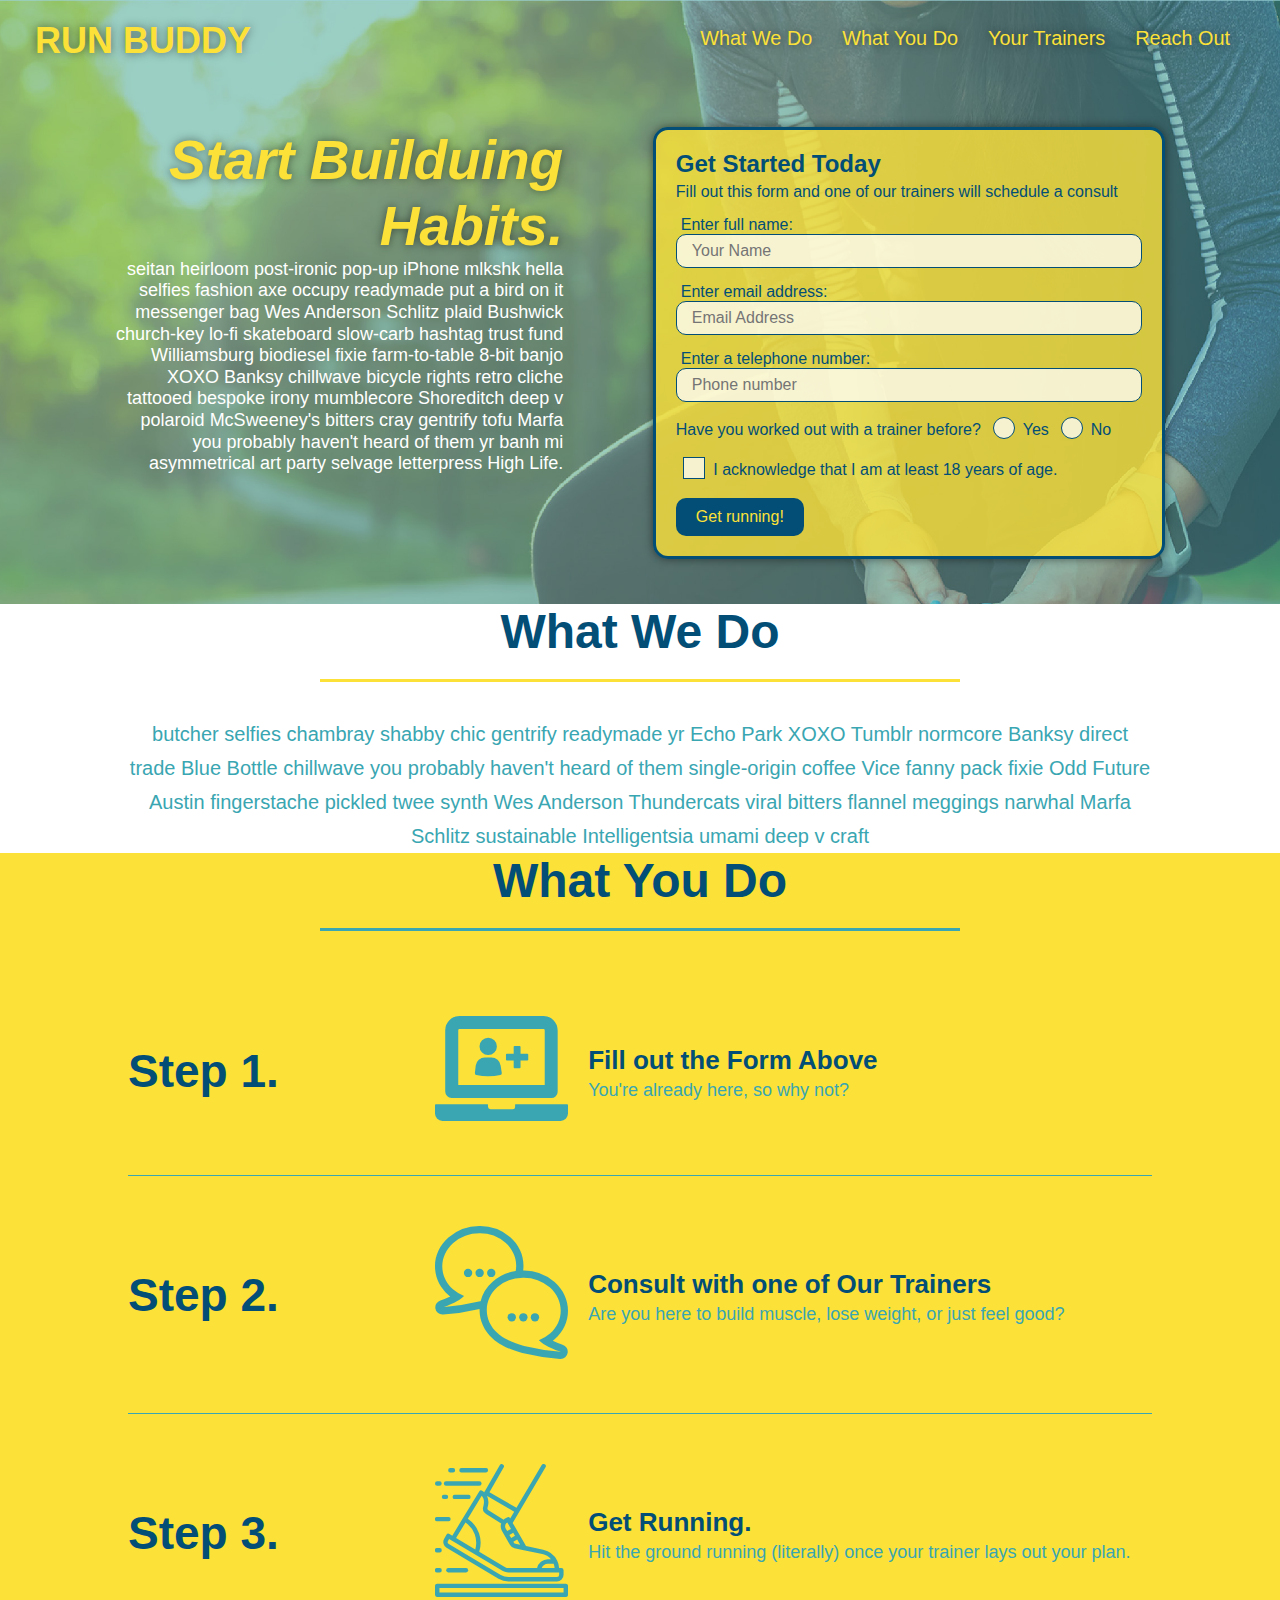
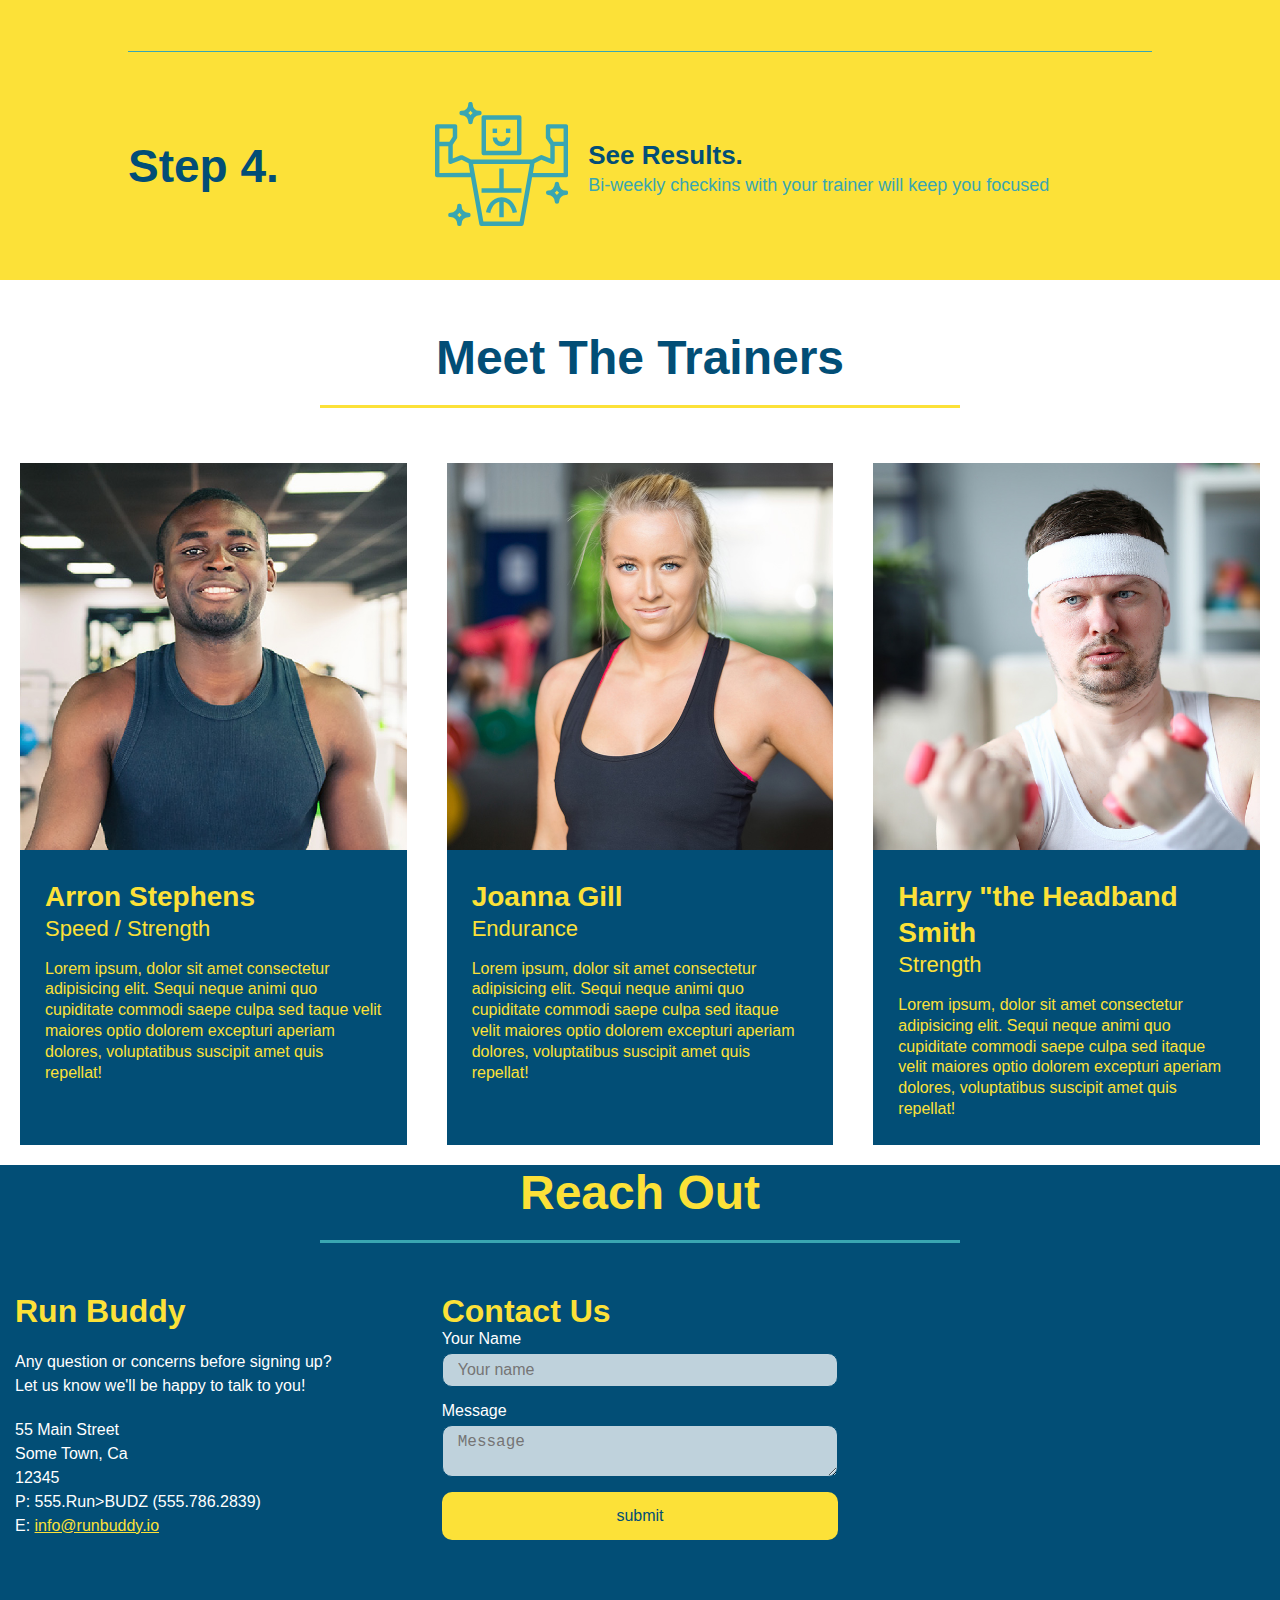
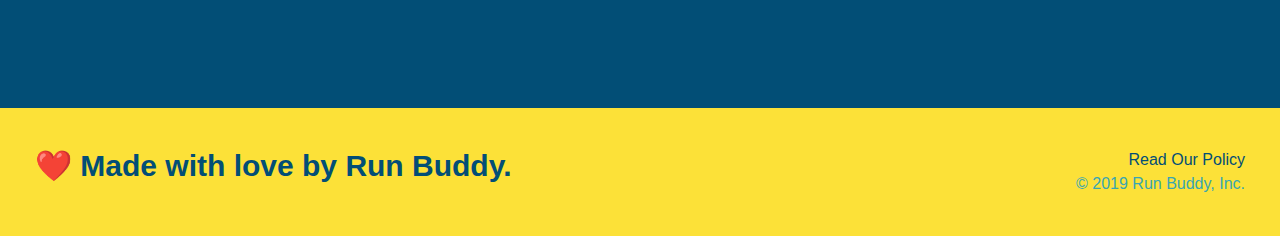
<file: index.html>
<!DOCTYPE html>
<html lang="en">

    <head>
        <meta charset="UTF-8" />
        <title>Run Buddy</title>
        <link rel="stylesheet" href="./assets/css/style.css"/>
        <meta name="viewport" content="width=device-width, initial-scale=1.0"/>
    </head>

    <body>
        <!--navigation-->
        <header>
            <h1>
                <a href="/">RUN BUDDY</a>
            </h1>
        
            <nav>
                <!--unordered list element-->
                <ul>
                    <!--List item element-->
                    <li>
                        <!--Anchor element-->
                        <a href="#what-we-do">What We Do</a>
                    </li>
                    <li>
                        <a href="#What-you-do">What You Do</a>
                    </li>
                    <li>
                        <a href="#your-trainers">Your Trainers</a>
                    </li>
                    <li>
                        <a href="#reach-out">Reach Out</a>
                    </li>

                </ul>
            </nav>
        </header>

        <!--hero/jumbotron-->
        <section class="hero">
            <div class="hero-cta">
                <h2>Start Builduing Habits.</h2>
                <p>seitan heirloom post-ironic pop-up iPhone mlkshk hella selfies fashion axe occupy readymade put a bird on it messenger bag Wes Anderson Schlitz plaid Bushwick church-key lo-fi skateboard slow-carb hashtag trust fund Williamsburg biodiesel fixie farm-to-table 8-bit banjo XOXO Banksy chillwave bicycle rights retro cliche tattooed bespoke irony mumblecore Shoreditch deep v polaroid McSweeney's bitters cray gentrify tofu Marfa you probably haven't heard of them yr banh mi asymmetrical art party selvage letterpress High Life.</p>
            </div>
            <div class="hero-form">

                <h3>Get Started Today</h3>
                <p>Fill out this form and one of our trainers will schedule a consult</p>
                <!--Add form element-->
                <form>
                    <label for="name">Enter full name:</label>
                    <input class="form-input"  type="text" placeholder="Your Name" name="name" id="name"/>
                    <label for="email">Enter email address:</label>
                    <input class="form-input"  type="email" placeholder="Email Address" name="email" id="email"/>
                    <label for="phone">Enter a telephone number:</label>
                    <input class="form-input" type="tel" placeholder="Phone number" name="phone" id="phone"/>

                    <p>
                        Have you worked out with a trainer before?
                        <span class="radio-wrapper">
                            <input type="radio" name="trainer-confirm" id="trainer-yes" />
                            <label for="trainer-yes">Yes</label>
                          </span>
                          <span class="radio-wrapper">
                            <input type="radio" name="trainer-confirm" id="trainer-no" />
                            <label for="trainer-no">No</label>
                          </span>
                    </p>
                    <p>
                        <span class="checkbox-wrapper">
                            <input type="checkbox" name="age-confirm" id="checkbox" />
                            <label for="checkbox">I acknowledge that I am at least 18 years of age.</label>
                          </span>
                    </p>
                    <button type="submit">Get running!</button>
                    

                    </button>
                </form>
            </div>

        </section>

        <!--"what we do" section-->
        <section id="what-we-do" class="intro">
            <div class="flex-row">
             <h2 class="section-title primary-border">
                 What We Do
             </h2>

            </div>
            <div class="flex-row">
    
            <p>
                butcher selfies chambray shabby chic gentrify readymade yr Echo Park XOXO Tumblr normcore Banksy direct trade Blue Bottle chillwave you probably haven't heard of them single-origin coffee Vice fanny pack fixie Odd Future Austin fingerstache pickled twee synth Wes Anderson Thundercats viral bitters flannel meggings narwhal Marfa Schlitz sustainable Intelligentsia umami deep v craft

            </p>
            </div>

        </section>

        <!--"what you do" Section-->
        <section id="what-you-do" class="steps">
            <div class="flex-row">
              <h2 class="section-title secondary-border">What You Do</h2>
            </div>

        

            <div class="step">
                <h3>Step 1.</h3>
                    <div class="step-info">
                        <div class="step-img">
                            <img    src="./assets/images/step-1.svg" alt="" />
                        </div>
                        <div class="step-text">
                            <h4>Fill out the Form Above</h4>
                            <p>You're already here, so why not?</p>
                        </div>
                    </div>
            </div>

            <div class="step">
                <h3>Step 2.</h3>
                    <div class="step-info">
                        <div class="step-img">
                            <img    src="./assets/images/step-2.svg" alt="" />
                        </div>
                        <div class="step-text">
                            <h4>Consult with one of Our Trainers</h4>
                            <p>Are you here to build muscle, lose weight, or just feel good?</p>
                        </div>
                    </div>
            </div>

            <div class="step">
                <h3>Step 3.</h3>
                    <div class="step-info">
                        <div class="step-img">
                            <img    src="./assets/images/step-3.svg" alt="" />
                        </div>
                        <div class="step-text">
                            <h4>Get Running.</h4>
                            <p>Hit the ground running (literally) once your trainer lays out your plan.</p>
                        </div>
                    </div>
            </div>

            <div class="step">
                <h3>Step 4.</h3>
                    <div class="step-info">
                        <div class="step-img">
                            <img    src="./assets/images/step-4.svg" alt="" />
                        </div>
                        <div class="step-text">
                            <h4>See Results.</h4>
                            <p>Bi-weekly checkins with your trainer will keep you focused</p>
                        </div>
                    </div>
            </div>

        </section>

        <!--"meet the trainers" section-->
        <section id="your-trainers">
            
            <div class="flex-row">
              <h2 class="section-title primary-border">Meet The Trainers</h2>
            </div>
        <div  class="trainers">

            <article class="trainer">
                <img src="./assets/images/trainer-1.jpg" alt="Arron Stephen in his workout clothes, ready to pump iron"/>
                <div class="trainer-bio">
                    <h3 class="trainer-name">Arron Stephens</h3>
                    <h4 class="trainer-role">Speed / Strength</h4>
                    <p>
                        Lorem ipsum, dolor sit amet consectetur adipisicing elit. Sequi neque animi quo cupiditate commodi saepe culpa sed
                        taque velit maiores optio dolorem excepturi aperiam dolores, voluptatibus suscipit amet quis repellat!
                    </p>
                </div>
            </article>
            
            <article class="trainer">
                <img src="./assets/images/trainer-2.jpg" alt="Harry Smith wearing a headband and lifting comically small pink weights"/>
                <div  class="trainer-bio">
                    <h3 class="trainer-name">Joanna Gill</h3>
                    <h4 class="trainer-role">Endurance</h4>
                    <p>
                        Lorem ipsum, dolor sit amet consectetur adipisicing elit. Sequi neque animi quo cupiditate commodi saepe culpa sed
                        itaque velit maiores optio dolorem excepturi aperiam dolores, voluptatibus suscipit amet quis repellat!
                    </p>
                </div>

            </article>

            <article class="trainer">

                <img src="./assets/images/trainer-3.jpg" alt="Joanna Gill cooling off after a workout"/>
                <div class="trainer-bio">
                    <h3 class="trainer-name">Harry "the Headband Smith</h3>
                    <h4 class="trainer-role">Strength</h4>
                    <p>
                        Lorem ipsum, dolor sit amet consectetur adipisicing elit. Sequi neque animi quo cupiditate commodi saepe culpa sed
                        itaque velit maiores optio dolorem excepturi aperiam dolores, voluptatibus suscipit amet quis repellat!
                    </p>
                </div>
            </article>
        </div>
        </section>

        <!--"reach out" section-->
        <section id="reach-out" class="contact">
            <div class="flex-row">
              <h2 class="section-title secondary-border">Reach Out</h2>
            </div>


            <div class="contact-info">
                <div>
                    <h3>Run Buddy</h3>
                <p>
                    Any question or concerns before signing up?
                    <br />
                    Let us know we'll be happy to talk to you!
                </p>

                <address>
                    55 Main Street <br/>
                    Some Town, Ca <br/>
                    12345<br/>
                    P: 555.Run>BUDZ (555.786.2839)<br/>
                    E: <a href="mailto:info@runbuddy.io">info@runbuddy.io</a>
                </address>


                </div>

                <div class="contact-form">
                    <h3>Contact Us</h3>
                    <form>
                        <label for="contact-name">Your Name</label>
                        <input class="contact-input" type="text" id="contact-name" placeholder="Your name"/>

                        <label for="contact-message">Message</label>
                        <textarea class="contact-input" id="contact-message" placeholder="Message"></textarea>

                        <button type="submit">submit</button>
                    </form>
                </div>
        
              <iframe src="https://www.google.com/maps/embed?pb=!1m18!1m12!1m3!1d3352.6633861809714!2d-97.05525368444334!3d32.82768288095682!2m3!1f0!2f0!3f0!3m2!1i1024!2i768!4f13.1!3m3!1m2!1s0x864e80fc52499741%3A0xb18e9b1d53309556!2sHartsfield%20Pl%2C%20Fort%20Worth%2C%20TX%2076155!5e0!3m2!1sen!2sus!4v1634506955595!5m2!1sen!2sus" width="400" height="400" style="border:0;" allowfullscreen="" loading="lazy"></iframe>
            </div>
        </section>

        <!--footer-->
        <footer>
            <h2>❤️ Made with love by Run Buddy.</h2>
            <div>
                <a rhef="#">Read Our Policy</a><br />
            &copy; 2019 Run Buddy, Inc.
            </div>
            
        </footer>
        
    </body>
</html>
</file>
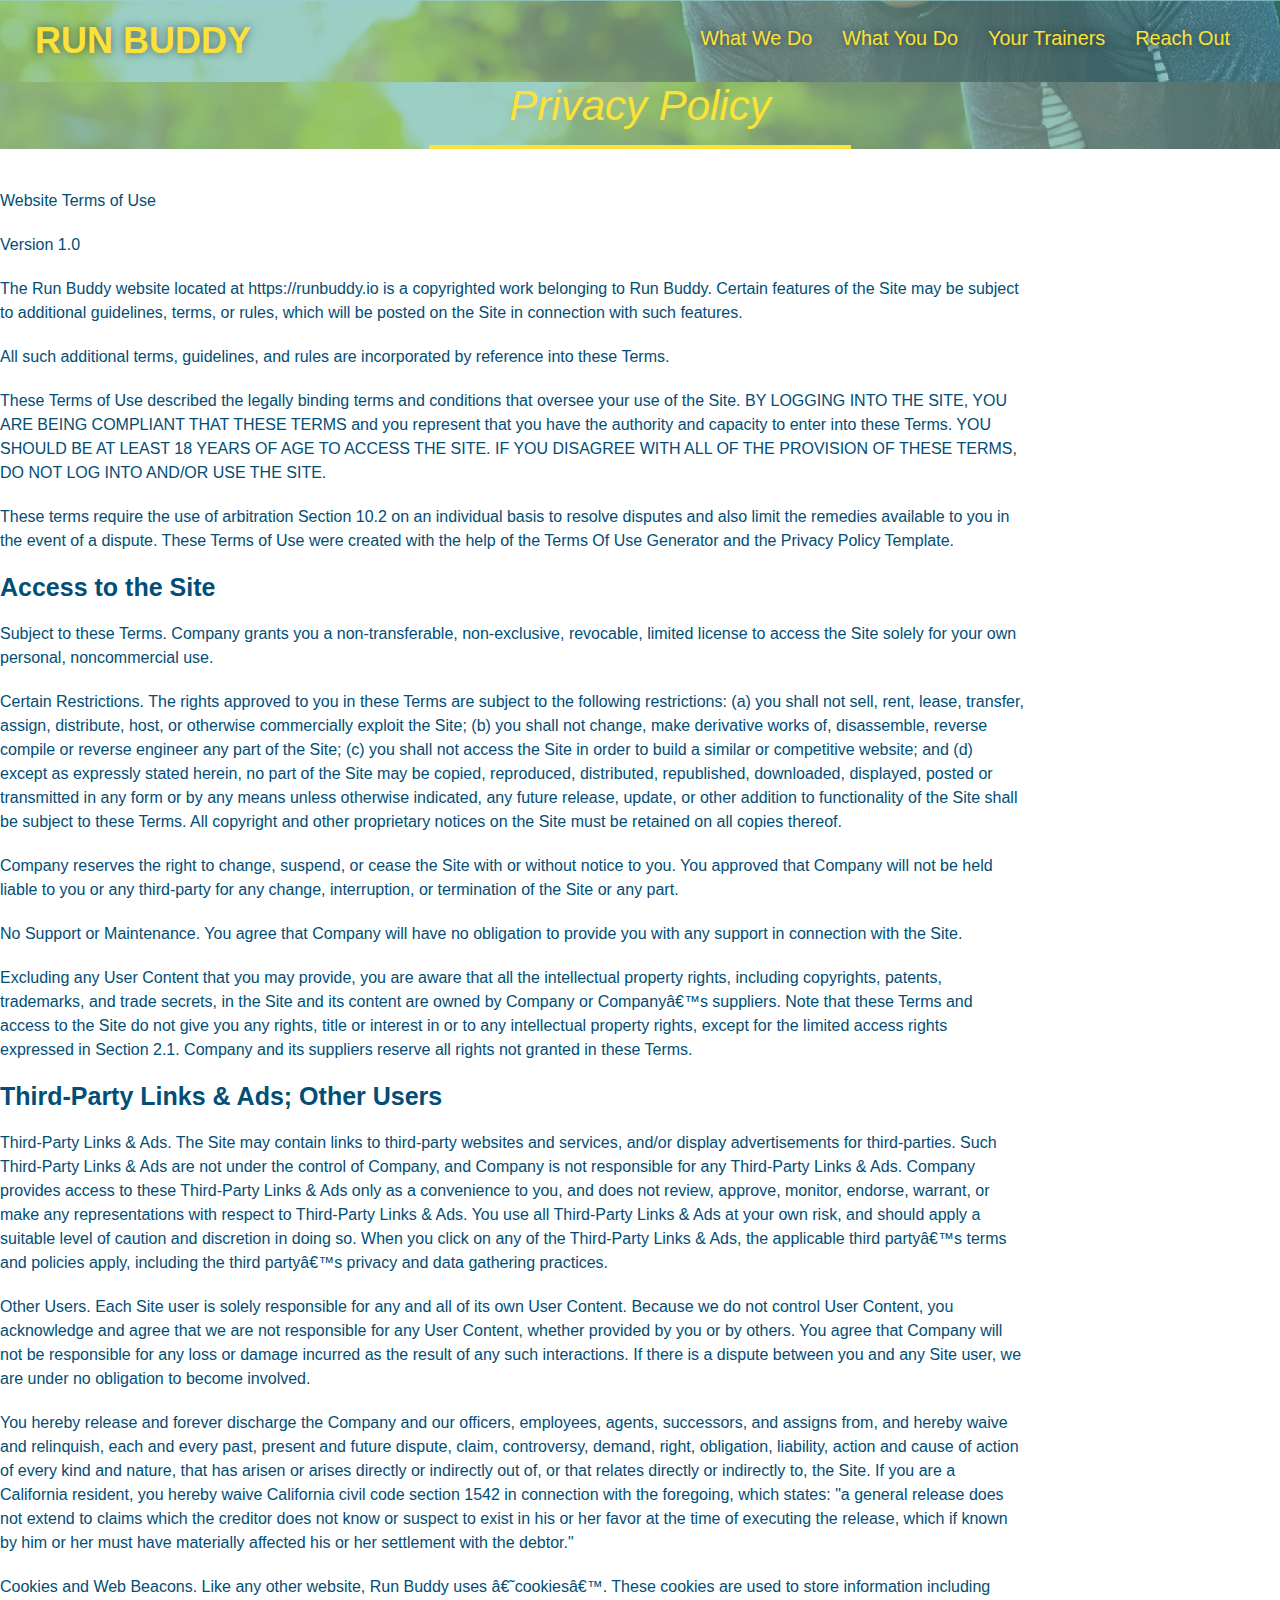
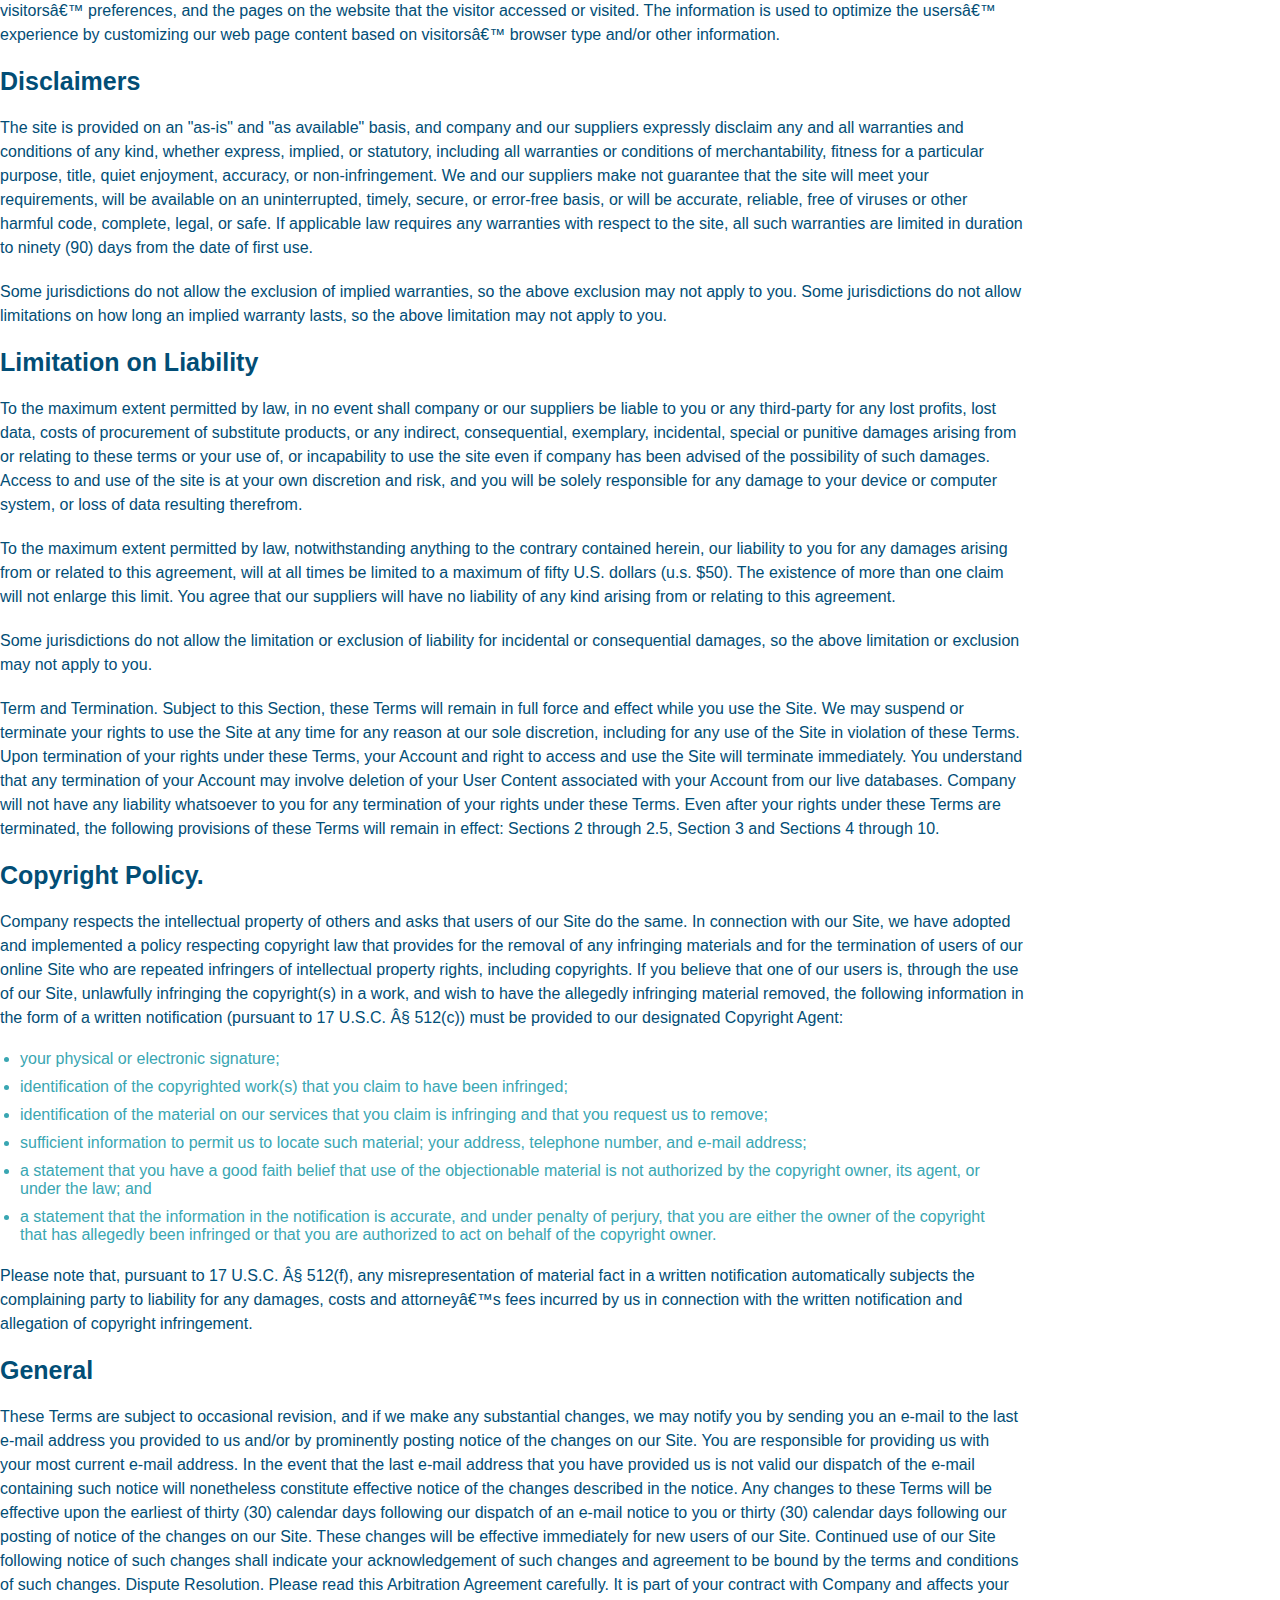
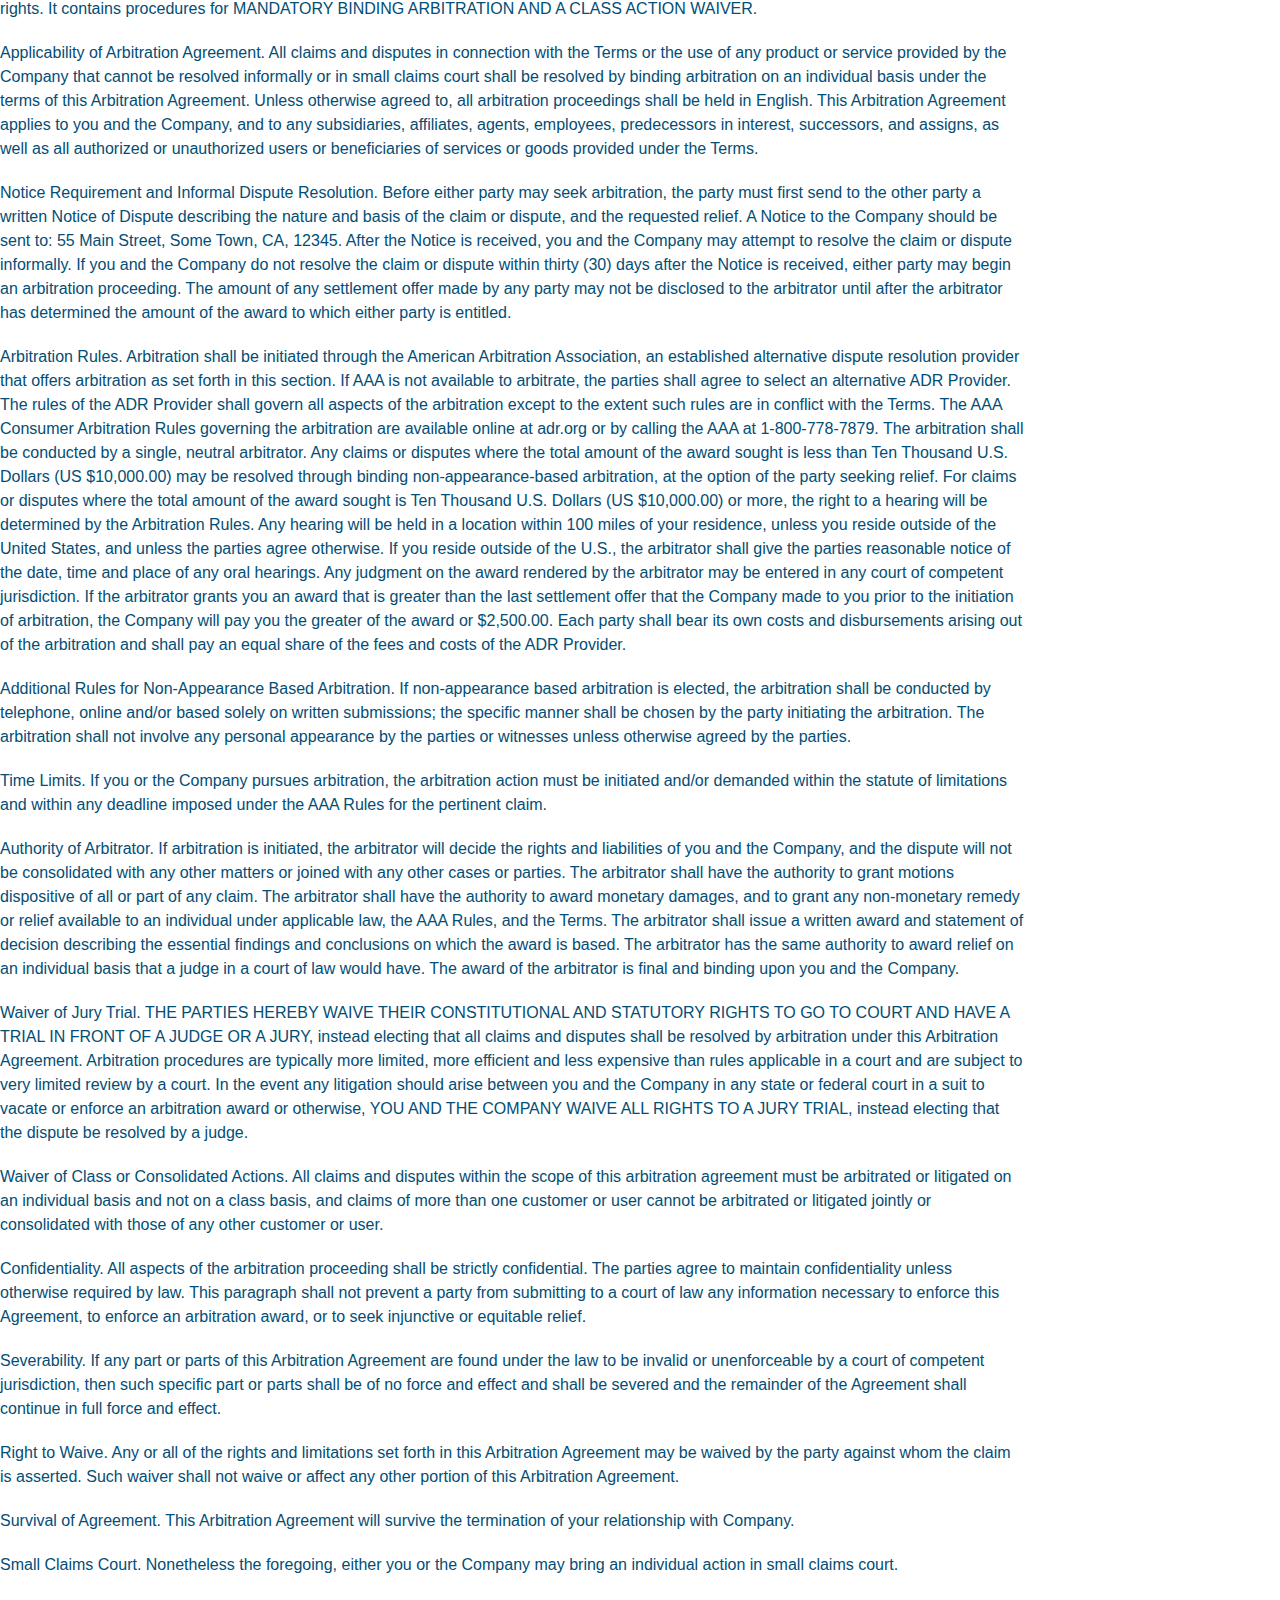
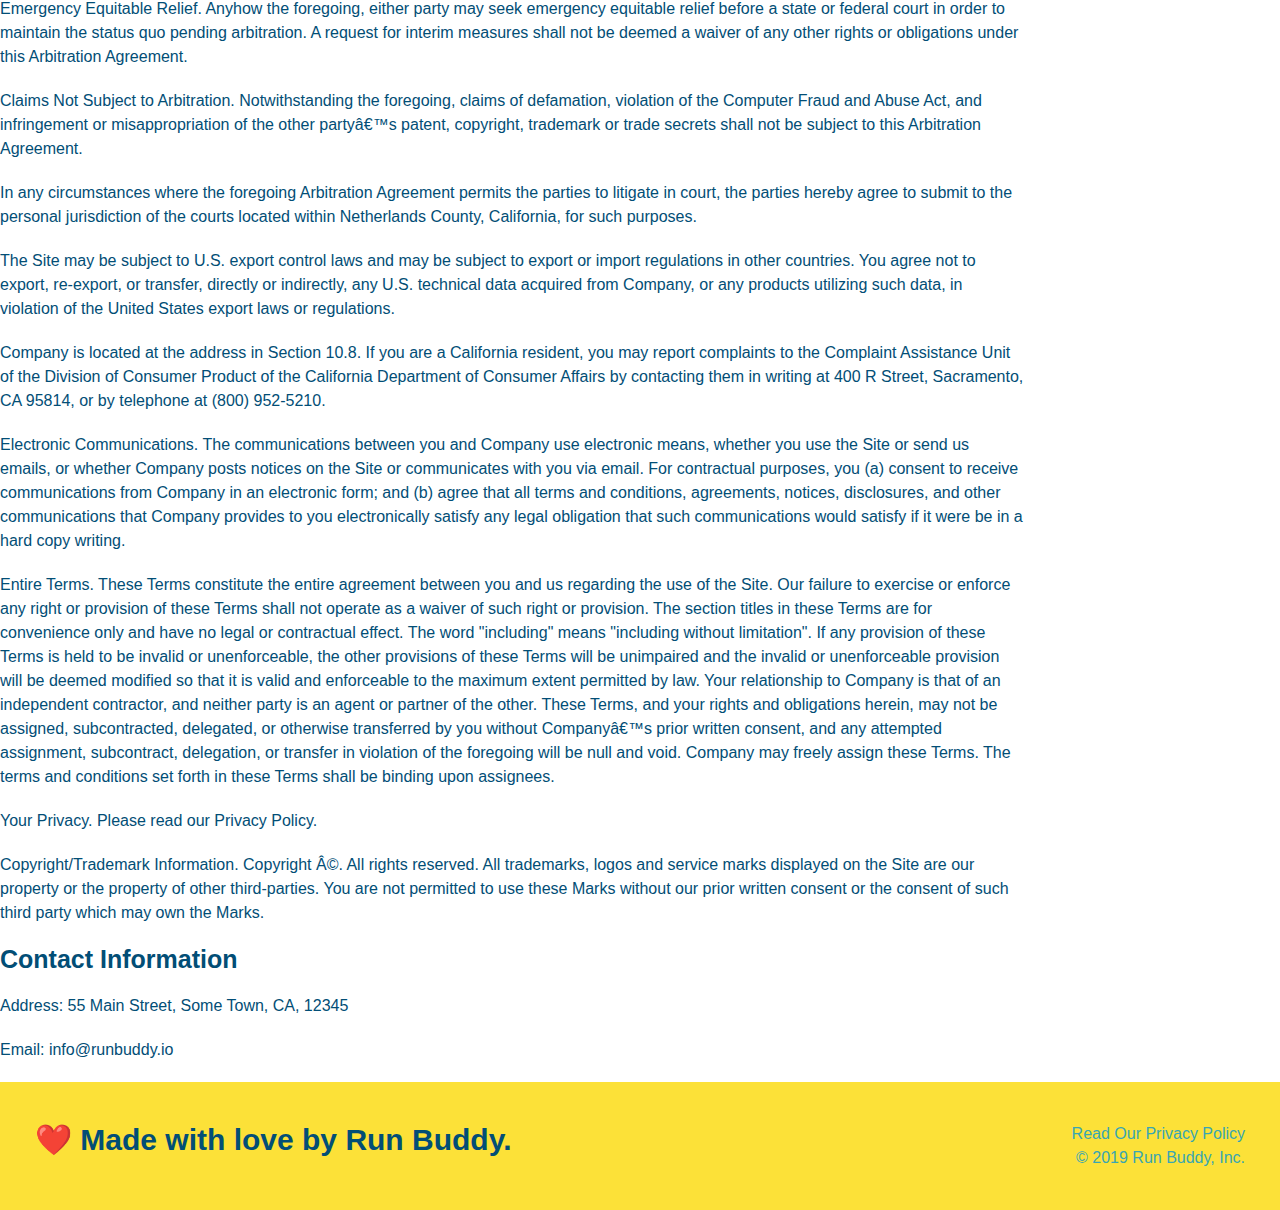
<file: privacy-policy.html>
<!DOCTYPE html>
<html lang="en">
    <head>
        <meta charset="UTF-8"/>
        <title>Privacy Policy - Run Buddy</title>
        <link rel="stylesheet" href="./assets/css/style.css"/>
        <link rel="stylesheet" href="./assets/css/secondary-styles.css"
    </head>
    <body>
        <header>
            <h1>
                <a href="/">RUN BUDDY</a>
            </h1>
        
            <nav>
                <!--unordered list element-->
                <ul>
                    <!--List item element-->
                    <li>
                        <!--Anchor element-->
                        <a href="./index.html#what-we-do">What We Do</a>
                    </li>
                    <li>
                        <a href="./index.html#What-you-do">What You Do</a>
                    </li>
                    <li>
                        <a href="./index.html#your-trainers">Your Trainers</a>
                    </li>
                    <li>
                        <a href="./index.html#reach-out">Reach Out</a>
                    </li>

                </ul>
            </nav>
        </header>

        <section class="hero">
            <h2 class="page-title">
                Privacy Policy
            </h2>

        </section>
        <article class="secondary-content">
            
      <p>
        Website Terms of Use
      </p>

      <p>
        Version 1.0
      </p>

      <p>
        The Run Buddy website located at https://runbuddy.io is a copyrighted work belonging to Run Buddy. Certain
        features of the Site may be subject to additional guidelines, terms, or rules, which will be posted on the Site
        in connection with such features.
      </p>

      <p>
        All such additional terms, guidelines, and rules are incorporated by reference into these Terms.
      </p>

      <p>
        These Terms of Use described the legally binding terms and conditions that oversee your use of the Site. BY
        LOGGING INTO THE SITE, YOU ARE BEING COMPLIANT THAT THESE TERMS and you represent that you have the authority
        and capacity to enter into these Terms. YOU SHOULD BE AT LEAST 18 YEARS OF AGE TO ACCESS THE SITE. IF YOU
        DISAGREE WITH ALL OF THE PROVISION OF THESE TERMS, DO NOT LOG INTO AND/OR USE THE SITE.
      </p>

      <p>
        These terms require the use of arbitration Section 10.2 on an individual basis to resolve disputes and also
        limit the remedies available to you in the event of a dispute. These Terms of Use were created with the help of
        the Terms Of Use Generator and the Privacy Policy Template.
      </p>

      <h3>
        Access to the Site
      </h3>

      <p>
        Subject to these Terms. Company grants you a non-transferable, non-exclusive, revocable, limited license to
        access the Site solely for your own personal, noncommercial use.
      </p>

      <p>
        Certain Restrictions. The rights approved to you in these Terms are subject to the following restrictions: (a)
        you shall not sell, rent, lease, transfer, assign, distribute, host, or otherwise commercially exploit the Site;
        (b) you shall not change, make derivative works of, disassemble, reverse compile or reverse engineer any part of
        the Site; (c) you shall not access the Site in order to build a similar or competitive website; and (d) except
        as expressly stated herein, no part of the Site may be copied, reproduced, distributed, republished, downloaded,
        displayed, posted or transmitted in any form or by any means unless otherwise indicated, any future release,
        update, or other addition to functionality of the Site shall be subject to these Terms. All copyright and other
        proprietary notices on the Site must be retained on all copies thereof.
      </p>

      <p>
        Company reserves the right to change, suspend, or cease the Site with or without notice to you. You approved
        that Company will not be held liable to you or any third-party for any change, interruption, or termination of
        the Site or any part.
      </p>

      <p>
        No Support or Maintenance. You agree that Company will have no obligation to provide you with any support in
        connection with the Site.
      </p>

      <p>
        Excluding any User Content that you may provide, you are aware that all the intellectual property rights,
        including copyrights, patents, trademarks, and trade secrets, in the Site and its content are owned by Company
        or Companyâ€™s suppliers. Note that these Terms and access to the Site do not give you any rights, title or
        interest in or to any intellectual property rights, except for the limited access rights expressed in Section
        2.1. Company and its suppliers reserve all rights not granted in these Terms.
      </p>

      <h3>
        Third-Party Links & Ads; Other Users
      </h3>

      <p>
        Third-Party Links & Ads. The Site may contain links to third-party websites and services, and/or display
        advertisements for third-parties. Such Third-Party Links & Ads are not under the control of Company, and Company
        is not responsible for any Third-Party Links & Ads. Company provides access to these Third-Party Links & Ads
        only as a convenience to you, and does not review, approve, monitor, endorse, warrant, or make any
        representations with respect to Third-Party Links & Ads. You use all Third-Party Links & Ads at your own risk,
        and should apply a suitable level of caution and discretion in doing so. When you click on any of the
        Third-Party Links & Ads, the applicable third partyâ€™s terms and policies apply, including the third partyâ€™s
        privacy and data gathering practices.
      </p>

      <p>
        Other Users. Each Site user is solely responsible for any and all of its own User Content. Because we do not
        control User Content, you acknowledge and agree that we are not responsible for any User Content, whether
        provided by you or by others. You agree that Company will not be responsible for any loss or damage incurred as
        the result of any such interactions. If there is a dispute between you and any Site user, we are under no
        obligation to become involved.
      </p>

      <p>
        You hereby release and forever discharge the Company and our officers, employees, agents, successors, and
        assigns from, and hereby waive and relinquish, each and every past, present and future dispute, claim,
        controversy, demand, right, obligation, liability, action and cause of action of every kind and nature, that has
        arisen or arises directly or indirectly out of, or that relates directly or indirectly to, the Site. If you are
        a California resident, you hereby waive California civil code section 1542 in connection with the foregoing,
        which states: "a general release does not extend to claims which the creditor does not know or suspect to exist
        in his or her favor at the time of executing the release, which if known by him or her must have materially
        affected his or her settlement with the debtor."
      </p>

      <p>
        Cookies and Web Beacons. Like any other website, Run Buddy uses â€˜cookiesâ€™. These cookies are used to store
        information including visitorsâ€™ preferences, and the pages on the website that the visitor accessed or visited.
        The information is used to optimize the usersâ€™ experience by customizing our web page content based on visitorsâ€™
        browser type and/or other information.
      </p>

      <h3>
        Disclaimers
      </h3>

      <p>
        The site is provided on an "as-is" and "as available" basis, and company and our suppliers expressly disclaim
        any and all warranties and conditions of any kind, whether express, implied, or statutory, including all
        warranties or conditions of merchantability, fitness for a particular purpose, title, quiet enjoyment, accuracy,
        or non-infringement. We and our suppliers make not guarantee that the site will meet your requirements, will be
        available on an uninterrupted, timely, secure, or error-free basis, or will be accurate, reliable, free of
        viruses or other harmful code, complete, legal, or safe. If applicable law requires any warranties with respect
        to the site, all such warranties are limited in duration to ninety (90) days from the date of first use.
      </p>

      <p>
        Some jurisdictions do not allow the exclusion of implied warranties, so the above exclusion may not apply to
        you. Some jurisdictions do not allow limitations on how long an implied warranty lasts, so the above limitation
        may not apply to you.
      </p>

      <h3>
        Limitation on Liability
      </h3>

      <p>
        To the maximum extent permitted by law, in no event shall company or our suppliers be liable to you or any
        third-party for any lost profits, lost data, costs of procurement of substitute products, or any indirect,
        consequential, exemplary, incidental, special or punitive damages arising from or relating to these terms or
        your use of, or incapability to use the site even if company has been advised of the possibility of such
        damages. Access to and use of the site is at your own discretion and risk, and you will be solely responsible
        for any damage to your device or computer system, or loss of data resulting therefrom.
      </p>

      <p>
        To the maximum extent permitted by law, notwithstanding anything to the contrary contained herein, our liability
        to you for any damages arising from or related to this agreement, will at all times be limited to a maximum of
        fifty U.S. dollars (u.s. $50). The existence of more than one claim will not enlarge this limit. You agree that
        our suppliers will have no liability of any kind arising from or relating to this agreement.
      </p>

      <p>
        Some jurisdictions do not allow the limitation or exclusion of liability for incidental or consequential
        damages, so the above limitation or exclusion may not apply to you.
      </p>

      <p>
        Term and Termination. Subject to this Section, these Terms will remain in full force and effect while you use
        the Site. We may suspend or terminate your rights to use the Site at any time for any reason at our sole
        discretion, including for any use of the Site in violation of these Terms. Upon termination of your rights under
        these Terms, your Account and right to access and use the Site will terminate immediately. You understand that
        any termination of your Account may involve deletion of your User Content associated with your Account from our
        live databases. Company will not have any liability whatsoever to you for any termination of your rights under
        these Terms. Even after your rights under these Terms are terminated, the following provisions of these Terms
        will remain in effect: Sections 2 through 2.5, Section 3 and Sections 4 through 10.
      </p>

      <h3>
        Copyright Policy.
      </h3>

      <p>
        Company respects the intellectual property of others and asks that users of our Site do the same. In connection
        with our Site, we have adopted and implemented a policy respecting copyright law that provides for the removal
        of any infringing materials and for the termination of users of our online Site who are repeated infringers of
        intellectual property rights, including copyrights. If you believe that one of our users is, through the use of
        our Site, unlawfully infringing the copyright(s) in a work, and wish to have the allegedly infringing material
        removed, the following information in the form of a written notification (pursuant to 17 U.S.C. Â§ 512(c)) must
        be provided to our designated Copyright Agent:
      </p>

      <ul>
        <li>
          your physical or electronic signature;
        </li>
        <li>
          identification of the copyrighted work(s) that you claim to have been infringed;
        </li>
        <li>
          identification of the material on our services that you claim is infringing and that you request us to remove;
        </li>
        <li>
          sufficient information to permit us to locate such material; your address, telephone number, and e-mail
          address;
        </li>
        <li>
          a statement that you have a good faith belief that use of the objectionable material is not authorized by the
          copyright owner, its agent, or under the law; and
        </li>
        <li>
          a statement that the information in the notification is accurate, and under penalty of perjury, that you are
          either the owner of the copyright that has allegedly been infringed or that you are authorized to act on
          behalf of the copyright owner.
        </li>
      </ul>

      <p>
        Please note that, pursuant to 17 U.S.C. Â§ 512(f), any misrepresentation of material fact in a written
        notification automatically subjects the complaining party to liability for any damages, costs and attorneyâ€™s
        fees incurred by us in connection with the written notification and allegation of copyright infringement.
      </p>

      <h3>
        General
      </h3>

      <p>
        These Terms are subject to occasional revision, and if we make any substantial changes, we may notify you by
        sending you an e-mail to the last e-mail address you provided to us and/or by prominently posting notice of the
        changes on our Site. You are responsible for providing us with your most current e-mail address. In the event
        that the last e-mail address that you have provided us is not valid our dispatch of the e-mail containing such
        notice will nonetheless constitute effective notice of the changes described in the notice. Any changes to these
        Terms will be effective upon the earliest of thirty (30) calendar days following our dispatch of an e-mail
        notice to you or thirty (30) calendar days following our posting of notice of the changes on our Site. These
        changes will be effective immediately for new users of our Site. Continued use of our Site following notice of
        such changes shall indicate your acknowledgement of such changes and agreement to be bound by the terms and
        conditions of such changes. Dispute Resolution. Please read this Arbitration Agreement carefully. It is part of
        your contract with Company and affects your rights. It contains procedures for MANDATORY BINDING ARBITRATION AND
        A CLASS ACTION WAIVER.
      </p>

      <p>
        Applicability of Arbitration Agreement. All claims and disputes in connection with the Terms or the use of any
        product or service provided by the Company that cannot be resolved informally or in small claims court shall be
        resolved by binding arbitration on an individual basis under the terms of this Arbitration Agreement. Unless
        otherwise agreed to, all arbitration proceedings shall be held in English. This Arbitration Agreement applies to
        you and the Company, and to any subsidiaries, affiliates, agents, employees, predecessors in interest,
        successors, and assigns, as well as all authorized or unauthorized users or beneficiaries of services or goods
        provided under the Terms.
      </p>

      <p>
        Notice Requirement and Informal Dispute Resolution. Before either party may seek arbitration, the party must
        first send to the other party a written Notice of Dispute describing the nature and basis of the claim or
        dispute, and the requested relief. A Notice to the Company should be sent to: 55 Main Street, Some Town, CA,
        12345. After the Notice is received, you and the Company may attempt to resolve the claim or dispute informally.
        If you and the Company do not resolve the claim or dispute within thirty (30) days after the Notice is received,
        either party may begin an arbitration proceeding. The amount of any settlement offer made by any party may not
        be disclosed to the arbitrator until after the arbitrator has determined the amount of the award to which either
        party is entitled.
      </p>

      <p>
        Arbitration Rules. Arbitration shall be initiated through the American Arbitration Association, an established
        alternative dispute resolution provider that offers arbitration as set forth in this section. If AAA is not
        available to arbitrate, the parties shall agree to select an alternative ADR Provider. The rules of the ADR
        Provider shall govern all aspects of the arbitration except to the extent such rules are in conflict with the
        Terms. The AAA Consumer Arbitration Rules governing the arbitration are available online at adr.org or by
        calling the AAA at 1-800-778-7879. The arbitration shall be conducted by a single, neutral arbitrator. Any
        claims or disputes where the total amount of the award sought is less than Ten Thousand U.S. Dollars (US
        $10,000.00) may be resolved through binding non-appearance-based arbitration, at the option of the party seeking
        relief. For claims or disputes where the total amount of the award sought is Ten Thousand U.S. Dollars (US
        $10,000.00) or more, the right to a hearing will be determined by the Arbitration Rules. Any hearing will be
        held in a location within 100 miles of your residence, unless you reside outside of the United States, and
        unless the parties agree otherwise. If you reside outside of the U.S., the arbitrator shall give the parties
        reasonable notice of the date, time and place of any oral hearings. Any judgment on the award rendered by the
        arbitrator may be entered in any court of competent jurisdiction. If the arbitrator grants you an award that is
        greater than the last settlement offer that the Company made to you prior to the initiation of arbitration, the
        Company will pay you the greater of the award or $2,500.00. Each party shall bear its own costs and
        disbursements arising out of the arbitration and shall pay an equal share of the fees and costs of the ADR
        Provider.
      </p>

      <p>
        Additional Rules for Non-Appearance Based Arbitration. If non-appearance based arbitration is elected, the
        arbitration shall be conducted by telephone, online and/or based solely on written submissions; the specific
        manner shall be chosen by the party initiating the arbitration. The arbitration shall not involve any personal
        appearance by the parties or witnesses unless otherwise agreed by the parties.
      </p>

      <p>
        Time Limits. If you or the Company pursues arbitration, the arbitration action must be initiated and/or demanded
        within the statute of limitations and within any deadline imposed under the AAA Rules for the pertinent claim.
      </p>

      <p>
        Authority of Arbitrator. If arbitration is initiated, the arbitrator will decide the rights and liabilities of
        you and the Company, and the dispute will not be consolidated with any other matters or joined with any other
        cases or parties. The arbitrator shall have the authority to grant motions dispositive of all or part of any
        claim. The arbitrator shall have the authority to award monetary damages, and to grant any non-monetary remedy
        or relief available to an individual under applicable law, the AAA Rules, and the Terms. The arbitrator shall
        issue a written award and statement of decision describing the essential findings and conclusions on which the
        award is based. The arbitrator has the same authority to award relief on an individual basis that a judge in a
        court of law would have. The award of the arbitrator is final and binding upon you and the Company.
      </p>

      <p>
        Waiver of Jury Trial. THE PARTIES HEREBY WAIVE THEIR CONSTITUTIONAL AND STATUTORY RIGHTS TO GO TO COURT AND HAVE
        A TRIAL IN FRONT OF A JUDGE OR A JURY, instead electing that all claims and disputes shall be resolved by
        arbitration under this Arbitration Agreement. Arbitration procedures are typically more limited, more efficient
        and less expensive than rules applicable in a court and are subject to very limited review by a court. In the
        event any litigation should arise between you and the Company in any state or federal court in a suit to vacate
        or enforce an arbitration award or otherwise, YOU AND THE COMPANY WAIVE ALL RIGHTS TO A JURY TRIAL, instead
        electing that the dispute be resolved by a judge.
      </p>

      <p>
        Waiver of Class or Consolidated Actions. All claims and disputes within the scope of this arbitration agreement
        must be arbitrated or litigated on an individual basis and not on a class basis, and claims of more than one
        customer or user cannot be arbitrated or litigated jointly or consolidated with those of any other customer or
        user.
      </p>

      <p>
        Confidentiality. All aspects of the arbitration proceeding shall be strictly confidential. The parties agree to
        maintain confidentiality unless otherwise required by law. This paragraph shall not prevent a party from
        submitting to a court of law any information necessary to enforce this Agreement, to enforce an arbitration
        award, or to seek injunctive or equitable relief.
      </p>

      <p>
        Severability. If any part or parts of this Arbitration Agreement are found under the law to be invalid or
        unenforceable by a court of competent jurisdiction, then such specific part or parts shall be of no force and
        effect and shall be severed and the remainder of the Agreement shall continue in full force and effect.
      </p>

      <p>
        Right to Waive. Any or all of the rights and limitations set forth in this Arbitration Agreement may be waived
        by the party against whom the claim is asserted. Such waiver shall not waive or affect any other portion of this
        Arbitration Agreement.
      </p>

      <p>
        Survival of Agreement. This Arbitration Agreement will survive the termination of your relationship with
        Company.
      </p>

      <p>
        Small Claims Court. Nonetheless the foregoing, either you or the Company may bring an individual action in small
        claims court.
      </p>

      <p>
        Emergency Equitable Relief. Anyhow the foregoing, either party may seek emergency equitable relief before a
        state or federal court in order to maintain the status quo pending arbitration. A request for interim measures
        shall not be deemed a waiver of any other rights or obligations under this Arbitration Agreement.
      </p>

      <p>
        Claims Not Subject to Arbitration. Notwithstanding the foregoing, claims of defamation, violation of the
        Computer Fraud and Abuse Act, and infringement or misappropriation of the other partyâ€™s patent, copyright,
        trademark or trade secrets shall not be subject to this Arbitration Agreement.
      </p>

      <p>
        In any circumstances where the foregoing Arbitration Agreement permits the parties to litigate in court, the
        parties hereby agree to submit to the personal jurisdiction of the courts located within Netherlands County,
        California, for such purposes.
      </p>

      <p>
        The Site may be subject to U.S. export control laws and may be subject to export or import regulations in other
        countries. You agree not to export, re-export, or transfer, directly or indirectly, any U.S. technical data
        acquired from Company, or any products utilizing such data, in violation of the United States export laws or
        regulations.
      </p>

      <p>
        Company is located at the address in Section 10.8. If you are a California resident, you may report complaints
        to the Complaint Assistance Unit of the Division of Consumer Product of the California Department of Consumer
        Affairs by contacting them in writing at 400 R Street, Sacramento, CA 95814, or by telephone at (800) 952-5210.
      </p>

      <p>
        Electronic Communications. The communications between you and Company use electronic means, whether you use the
        Site or send us emails, or whether Company posts notices on the Site or communicates with you via email. For
        contractual purposes, you (a) consent to receive communications from Company in an electronic form; and (b)
        agree that all terms and conditions, agreements, notices, disclosures, and other communications that Company
        provides to you electronically satisfy any legal obligation that such communications would satisfy if it were be
        in a hard copy writing.
      </p>

      <p>
        Entire Terms. These Terms constitute the entire agreement between you and us regarding the use of the Site. Our
        failure to exercise or enforce any right or provision of these Terms shall not operate as a waiver of such right
        or provision. The section titles in these Terms are for convenience only and have no legal or contractual
        effect. The word "including" means "including without limitation". If any provision of these Terms is held to be
        invalid or unenforceable, the other provisions of these Terms will be unimpaired and the invalid or
        unenforceable provision will be deemed modified so that it is valid and enforceable to the maximum extent
        permitted by law. Your relationship to Company is that of an independent contractor, and neither party is an
        agent or partner of the other. These Terms, and your rights and obligations herein, may not be assigned,
        subcontracted, delegated, or otherwise transferred by you without Companyâ€™s prior written consent, and any
        attempted assignment, subcontract, delegation, or transfer in violation of the foregoing will be null and void.
        Company may freely assign these Terms. The terms and conditions set forth in these Terms shall be binding upon
        assignees.
      </p>

      <p>
        Your Privacy. Please read our Privacy Policy.
      </p>

      <p>
        Copyright/Trademark Information. Copyright Â©. All rights reserved. All trademarks, logos and service marks
        displayed on the Site are our property or the property of other third-parties. You are not permitted to use
        these Marks without our prior written consent or the consent of such third party which may own the Marks.
      </p>

      <h3>
        Contact Information
      </h3>

      <p>
        Address: 55 Main Street, Some Town, CA, 12345
      </p>

      <p>
        Email: info@runbuddy.io
      </p>

        </article>

        <!--footer-->
        <footer>
            <h2>❤️ Made with love by Run Buddy.</h2>
            <div>
                Read Our Privacy Policy<br />
            &copy; 2019 Run Buddy, Inc.
            </div>
            
        </footer>
    </body>
</html>
</file>
<file: assets/css/style.css>
* {
    margin: 0;
    padding: 0;
    box-sizing: border-box;
}
body    {
    /* more on this crazy alphanumerical value in a minute */
    color: #39a6b2;
    font-family: Arial, Helvetica, sans-serif;
    
}

/*apply styles to <header> */
header  {
    padding: 20px 35px;
    background-color: #39a6b2;
    display: flex;
    justify-content: space-between;
    flex-wrap: wrap;
    position: -webkit-sticky;
    position: sticky;
    top: 0;
    background-image: url("../images/hero-bg.jpg");
    background-size: cover;
    background-position: 80%;;
    background-attachment: fixed;
    z-index: 9999;
}

header h1 {
    font-weight: bold;
    font-size: 36px;
    color: #fce138;
    margin: 0;
    
}

header a {
    text-decoration: none;
    color: #fce138;
}

header nav  {
    
    margin: 7px 0;
}   

header nav ul {
    display: flex;
    justify-content: space-between;
    flex-wrap: wrap;
    align-items: center;
    list-style: none;
    
}

header nav ul li a  {
    padding: 10px 15px;
    font-weight: lighter;
    font-size: 1.55vw;
}

footer {
    background: #fce138;
    width: 100%;
    padding: 40px 35px;
    display: flex;
    justify-content: space-between;
    flex-wrap: wrap;
}

footer h2   {
    
    color: #024e76;
    font-size: 30px;
    margin: 0;
}
footer  div {
    
    line-height: 1.5;
    text-align: right;
}

footer a {
    color: #024e76;
}

.hero {
   
    background-image: url("../images/hero-bg.jpg");
    background-attachment: fixed;
    background-size: cover;
    background-position: 80%;
    display: flex;
    justify-content: center;
    flex-wrap: wrap;
    align-items: flex-start;

}
.hero-form  {
    background-color: #fce138;
    padding: 20px;
    color: #024e76;
    border-radius: 15px;
}
.hero-form  {
    
    border-style: solid;
    border-width: 3px;
    border-color: #024e76;
    bottom: 120px;
    right: 140px;
    width: 40%;
    margin: 3.5%;
    background-color: rgba(252, 225, 56, 0.8);
}

.hero-cta {
    width: 35%;
    text-align: right;
    margin: 3.5%;
    color: #fff;
    font-size: 18px;
    line-height: 1.2;
}

.hero-cta h2 {
    font-style: italic;
    font-size: 55px;
    color: #fce138;
}

.hero-form h3  {
    font-size: 24px;
    margin: 0px;
}

.hero-form p    {
    margin: 5px 0 15px 0;
}

.form-input {
    border: 1px solid #024e76;
    display: block;
    padding: 7px 15px;
    font-size: 16px;
    color: #024e76;
    width: 100%;
    margin-bottom: 15px;
    background-color: rgba(255,255,255, 0.75);
}

.form-input:focus {
    background-color: rgba(255,255,255, 1);
    outline: none;
}

.hero-form label    {
    margin:0 5px;
}

.hero-form button{
    color: #fce138;
    background-color: #024e76;
    border: none;
    padding: 10px 20px;
    font-size: 16px;
}

.checkbox-wrapper input, .radio-wrapper input {
    opacity: 0;
}

.checkbox-wrapper label, .radio-wrapper label {
    position: relative;
    left: 10px;
    margin: 10px;
    line-height: 1.6;
}

.checkbox-wrapper label::before, .radio-wrapper label::before {
    content: "";
    height: 20px;
    width: 20px;
    background: rgba(255, 255, 255, 0.75);  
    border: 1px solid #024e76;  
    position: absolute;
    top: -4px;
    left: -30px;
}
.radio-wrapper label::before {
    border-radius: 50%;
}

.radio-wrapper label::after {
    content: "";
    width: 20px;
    height: 20px;
    border-radius: 50%;
    background: #024e76;
    position: absolute;
    left: -29px;
    top: -3px;
    background-image: radial-gradient(circle, #39a6b2, #024e76);
  }
  
  .checkbox-wrapper label::after {
    content: "";
    height: 6px;
    width: 14px;
    border-left: 2px solid #024e76;
    border-bottom: 2px solid #024e76;
    position: absolute;
    left: -26px;
    top: 1px;
    transform: rotate(-58deg);
  }

  .checkbox-wrapper input + label::after, 
.radio-wrapper input + label::after {
  content: none;
}

.checkbox-wrapper input:checked + label::after, 
.radio-wrapper input:checked + label::after {
  content: "";
}


 .intro p {
    line-height: 1.7;
    color: #39a6b2;
    width: 80%;
    font-size: 20px;
    margin: 0 auto;
    text-align: center
}
.steps {
    
    background: #fce138;
}

.step {
    margin: 50px auto;
    padding-bottom: 50px;
    width: 80%;
    border-bottom: 1px solid #39a6b2;
    display: flex;
    flex-wrap: wrap;
    align-items: center;
    justify-content: space-between;
  }
  .step:last-child{
    border-bottom: none;
  }

.step h3 {
    color: #024e76;
    font-size: 46px;
    flex: 1 30%;
}

.step-info  {
    flex: 2 70%;
    display: flex;
    flex-wrap: wrap;
    align-items: center;
}

.step-img {
    flex: 1 12%;
    margin-right: 20px;
}
.step-img img {
    max-width: 100%;
}

.step-text {
    flex: 12;
}

.step-text p {
    color: #39a6b2;
    font-size: 18px;
}
.step-text h4 {
    font-size: 26px;
    line-height: 1.5;
    color: #024e76;
}

.section-title {
    font-size: 48px;
    color: #024e76;
    margin-bottom: 35px;        
    padding: 0 100px 20px 100px;
    display: inline-block;
    border-bottom: 3px solid;
    padding-bottom: 20px;
    text-align: center;
    margin: 0 auto 35px auto;
    width: 50%;
}
.primary-border {
    border-color: #fce138;
}

.secondary-border {
    border-color: #39a6b2;
}

.trainers {
    width: 100%;
  margin: 0 auto;
  display: flex;
  flex-wrap: wrap;
  justify-content: space-around;
}

.trainer {
    flex: 1;
    margin: 20px;
    background: #024e76;
    color: #fce138;
    
}

.trainer img {
    width: 100%;
    
}
.trainer-bio {
    padding: 25px;
    
    
    line-height: 1.3;
}

.text-left {
    text-align: left;
}

.text-right {
    text-align: right;
}

.flex-row {
    display: flex;
}

.trainer-bio h3 {
    font-size: 28px;
   
}

.trainer-bio h4 {
    font-weight: lighter;
    font-size: 22px;
    margin-bottom: 15px;
}

.trainer-bio p {
    font-size: 17;
    
}

.contact {
    background-color: #024e76;
    text-align: left;
    
}
.contact h2 {
    color: #fce138;
}

.contact-info iframe  {
   
    height: 400px;
}


.contact-info div {
     color: white;
}

.contact-info h3 {
    color: #fce138;
    font-size: 32px;
  }
  
  .contact-info p, .contact-info address {
    margin: 20px 0;
    line-height: 1.5;
    font-size: 16px;
    font-style: normal;
  }
  
  .contact-info a {
    color: #fce138;
  }

  .contact-info {
      display: flex;
      justify-content: space-between;
      flex-wrap: wrap;
  }
  .contact-info > * {
      flex: 1;
      margin: 15px;
  }
.contact-form input, .contact-form textarea {
    border: 1px solid #024e76;
    display: block;
    padding: 7px 15px;
    font-size: 16px;
    color: #024e76;
    width: 100%;
    margin-bottom: 15px;
    margin-top: 5px;
    background-color: rgba(255,255,255, 0.75);
}

.contact-input:focus {
    background-color: rgba(255,255,255, 1);
    outline: none;
}

.contact-form button {
    width: 100%;
    border: none;
    background: #fce138;
    color: #024e76;
    text-align: center;
    padding: 15px 0;
    font-size: 16px;
}

@media screen and (max-width: 980px){
    header {
        padding-bottom: 0;
        justify-content: center;
       position: relative;
    }

    header h1 {
        width: 100%;
        text-align: center;
    }

    header nav ul li a {
        text-align: center;
        width: 100%;
    }
    footer h2, footer div {
        text-align: center;
        width: 100%;
    }
    .hero-cta, .hero-form {
        width: 100%;
    }
    .hero-cta {
        text-align: center;
    }
    .section-title {
        width: 80%
    }
    .trainer {
        flex: 0 70%;
    }
    .contact-info iframe {
        flex: 1 100%
    }
}
@media screen and (max-width: 768px){
    section{
        padding: 30px 15px;
        
    }
    .step h3 {
        flex: 1 100%;
        text-align: center;
      }
    
      .step-info {
        flex: 2 100%;
        text-align: center;
        justify-content: center;
      }
    
      .step-img {
        flex: 0 32%;
        margin-right: 0;
        margin-top: 15px;
        margin-bottom: 15px;
      }
    
      .step-text {
        flex: 100%;  
      }
    

}

@media screen and (max-width: 575px) {
    .hero-form button {
        width: 100%;
      }
    
      .section-title {
        width: 95%;
      }
    
      .intro p {
        width: 100%;
      }
    
      .trainer {
        flex: 0 100%;
      }
    
      .contact-info {
        text-align: center;
      }
    
      .contact-info > * {
        flex: 0 100%;
      }
      .contact-form {
          order: 3;
      }

}

header h1 {
    text-shadow:  0 0 10px rgba(0,0,0,0.5);
}
header nav ul li a {
    text-shadow:  0 0 10px rgba(0,0,0,0.5);
}
.hero-cta h2 {
    text-shadow:  0 0 10px rgba(0,0,0,0.5);
}
.hero-form {
    box-shadow:  0 0 10px rgba(0,0,0,0.5);
}
.form-input {
border-radius: 10px;
}

.hero-form button {
    border-radius: 10px;
}

.contact-form input, .contact-form textarea {
    border-radius: 10px;
}

.contact-form button {
    border-radius: 10px;
}

header nav ul li a:hover {
    background: #fce138;
    color: #024e76;
    border-radius: 15px;
    text-shadow: none;
  }
  
  .hero-form button:hover {
    background-color: #39a6b2;  
  }
  
  .contact-form button:hover {
    color: #fce138;
    background: #39a6b2;
  }
</file>
<file: assets/css/secondary-styles.css>
.hero {
    background-position: bottom;
    height: auto;
    text-align: center;
    margin-bottom: 40px;
}

.page-title {
    color: #fce138;
    display: inline-block;
    border-bottom: 4px solid;
    border-color: #fce138;
    padding: 0 80px 15px 80px;
    font-weight: normal;
    font-size: 42px;
    font-style: italic;

}

.secondary-content {
    width: 80%;
    color: #024e76;
}
.secondary-content h3 {
    font-size: 25px;
    margin: 20px 0 20px 0;
}

.secondary-content p {
    font-size: 16px;
    line-height: 1.5;
    margin: 20px 0 20px 0;

}
.secondary-content ul {
    margin: 15px 20px 15px 20px;

}
.secondary-content li {
    color: #39a6b2;
    margin: 10px 0 10px 0;
}
</file>
